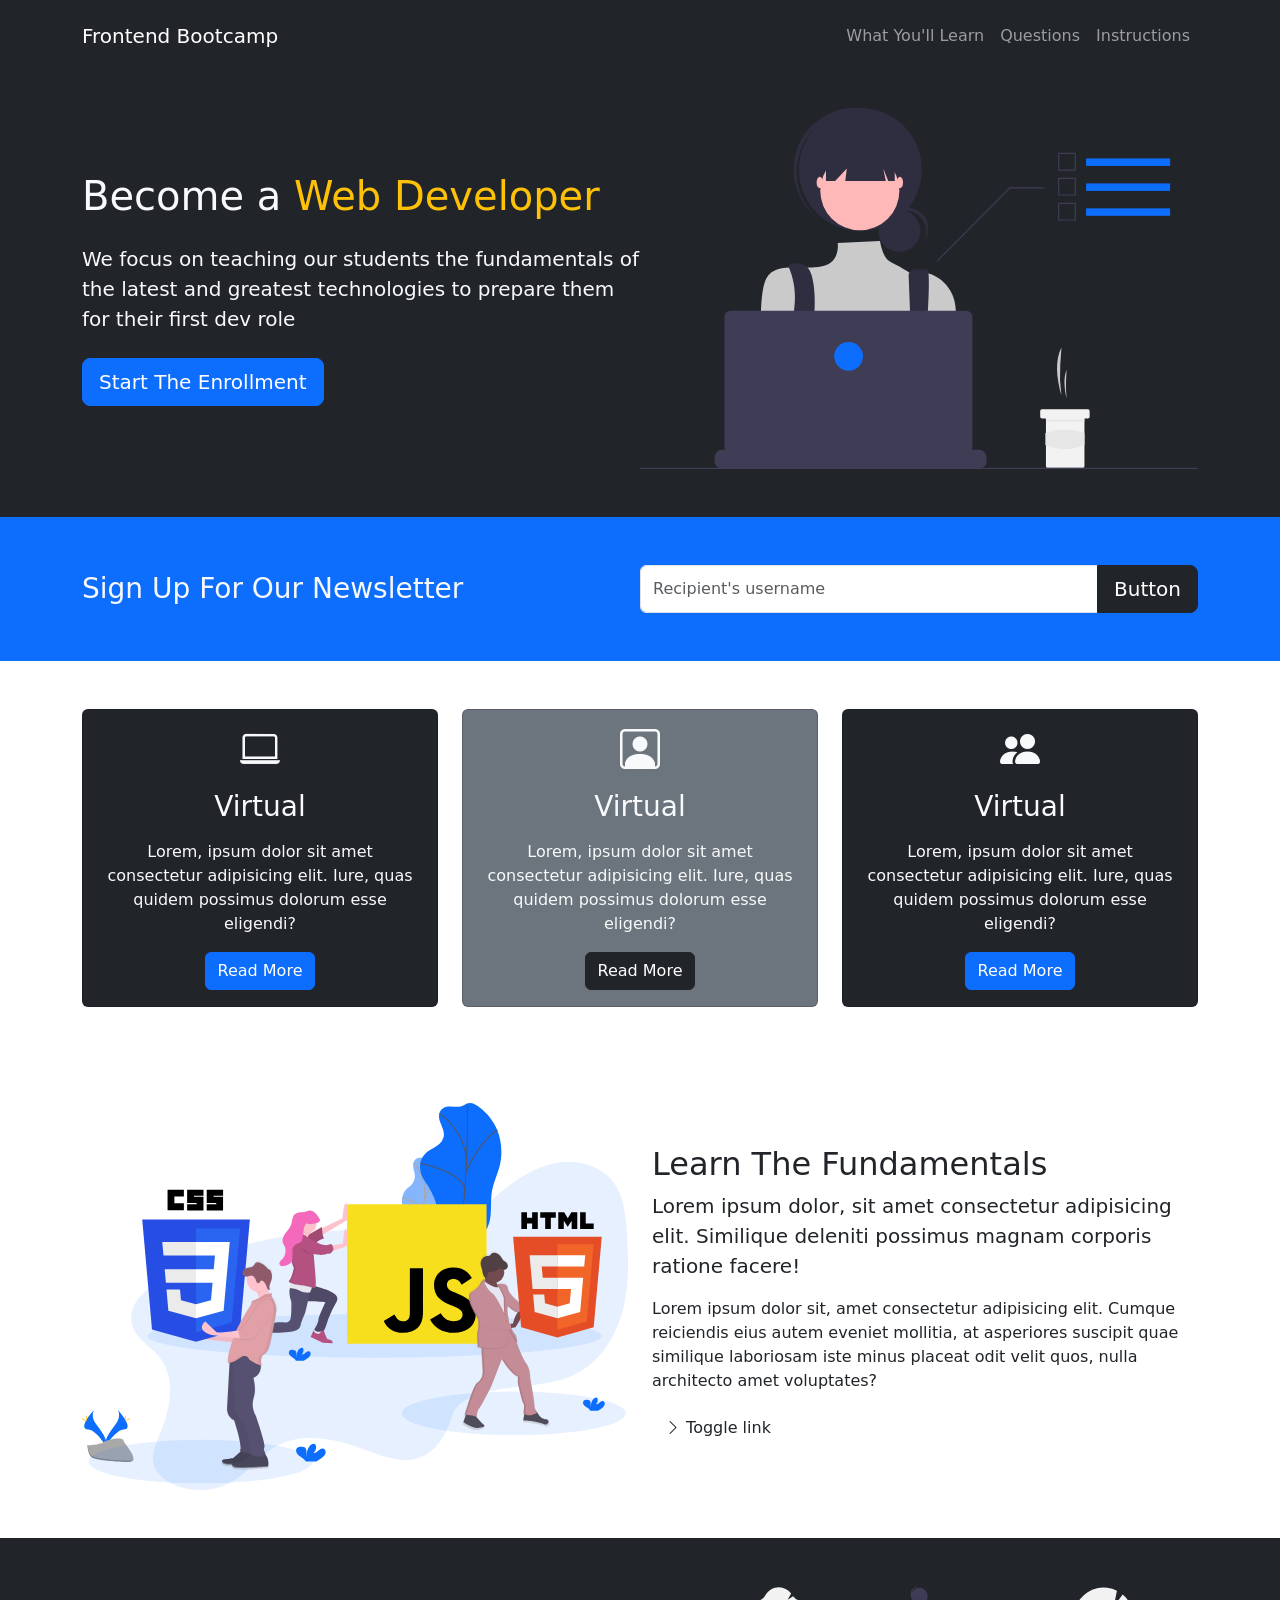
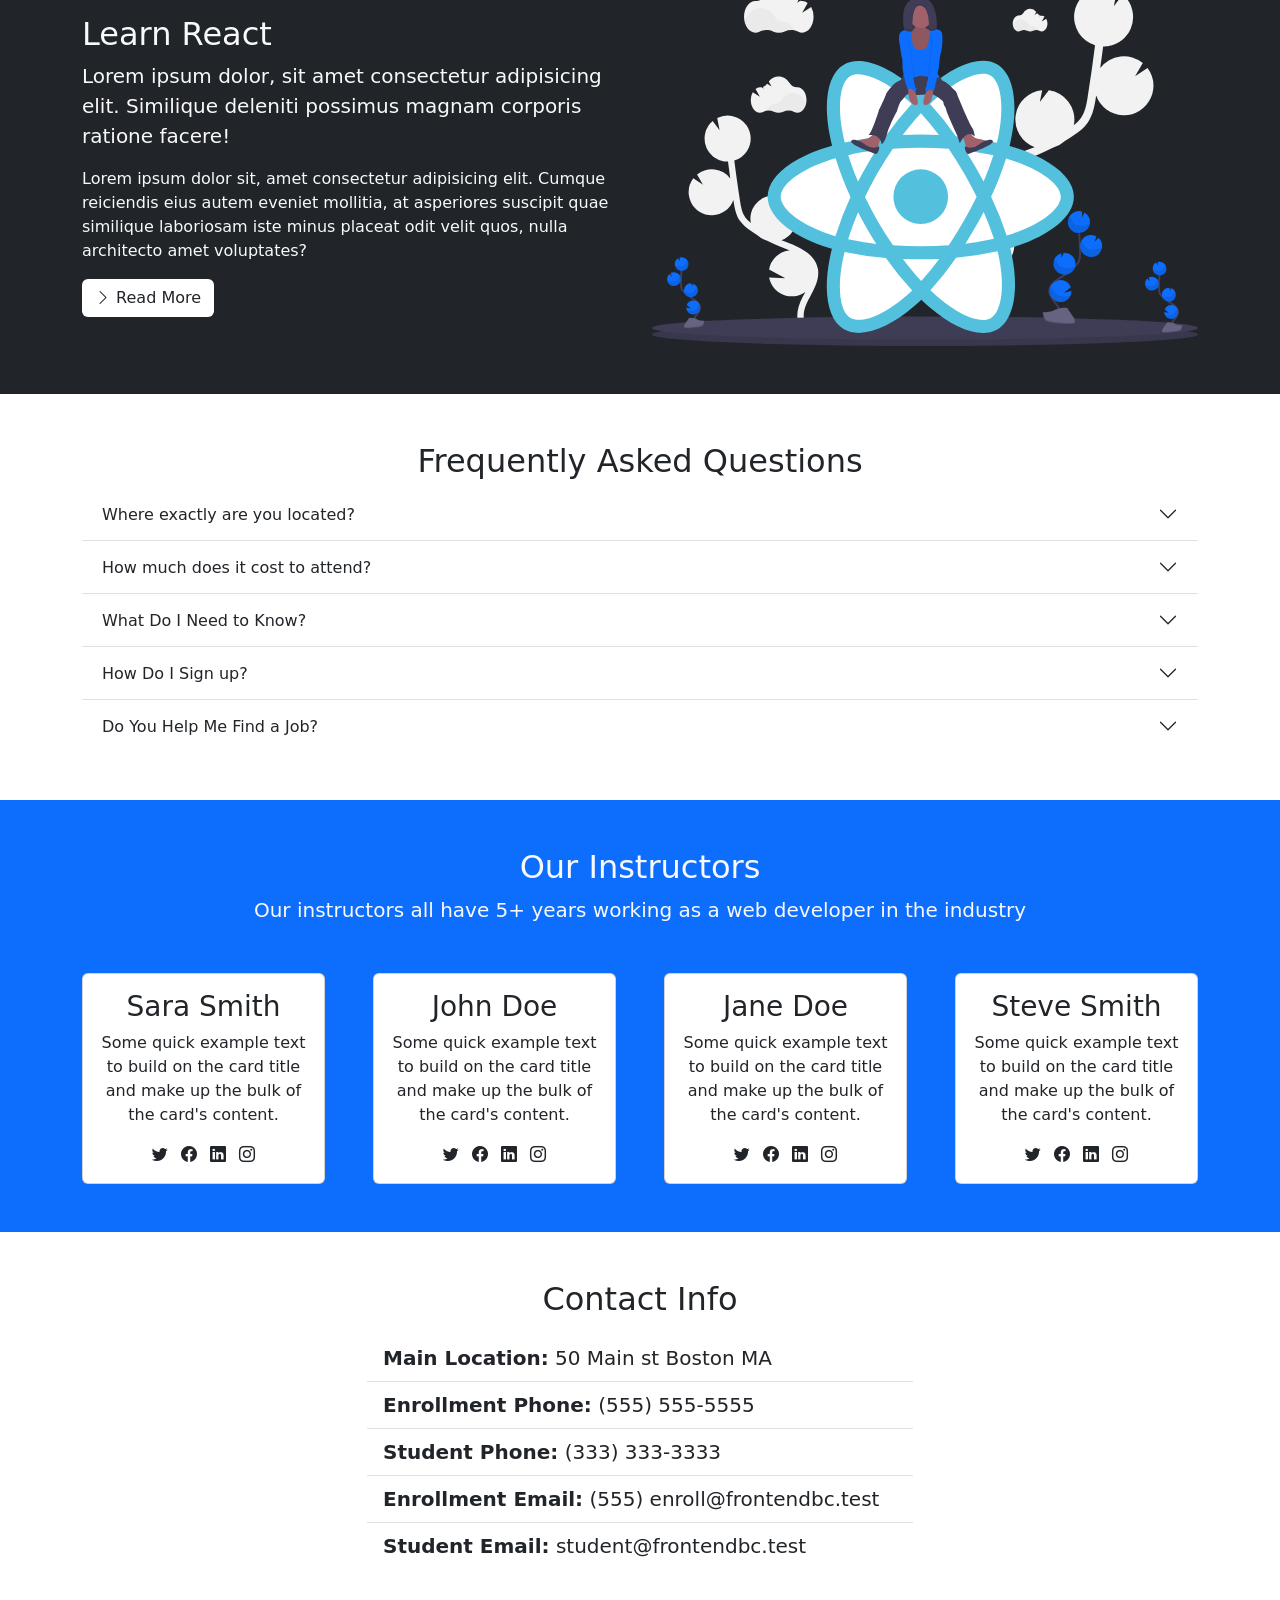
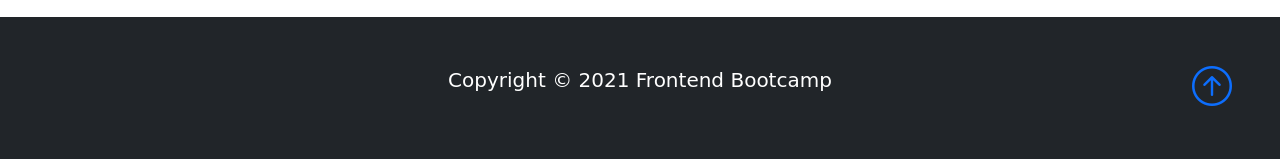
<file: bootstrap_training/index.html>
<!DOCTYPE html>
<html>
<head>

 	<meta charset="utf-8">
  	<meta name="viewport" content="width=device-width, initial-scale=1">
  	<link href="https://cdn.jsdelivr.net/npm/bootstrap@5.0.2/dist/css/bootstrap.min.css" rel="stylesheet" integrity="sha384-EVSTQN3/azprG1Anm3QDgpJLIm9Nao0Yz1ztcQTwFspd3yD65VohhpuuCOmLASjC" crossorigin="anonymous">
  	<link rel="stylesheet" type="text/css" href="style.css">
	<link rel="stylesheet" href="https://cdn.jsdelivr.net/npm/bootstrap-icons@1.3.0/font/bootstrap-icons.css">

	<title>Bootstrap</title>

</head>
<body>

<!-- NAVBAR -->

<nav class="navbar navbar-expand-lg bg-dark navbar-dark py-3 fixed-top">
	<div class="container">

		<a href="#" class="navbar-brand">Frontend Bootcamp</a>

		<button class="navbar-toggler" type="button" data-bs-toggle="collapse" data-bs-target="#navmenu">
			<span class="navbar-toggler-icon"></span>
		</button>

		<div class="collapse navbar-collapse" id="navmenu">
			<ul class="navbar-nav ms-auto">
				<li class="nav-item"><a href="#learning" class="nav-link">What You'll Learn</a></li>
				<li class="nav-item"><a href="#questions" class="nav-link">Questions</a></li>
				<li class="nav-item"><a href="#" class="nav-link">Instructions</a></li>
			</ul>
		</div>

	</div>
	
</nav>

<!-- SECTION -->

<section class="bg-dark text-light p-5 text-center text-sm-start">
	<div class="container">
		<div class="d-md-flex align-items-center justify-content-center">
			<div>
				<h1>Become a <span class="text-warning">Web Developer</span></h1>
				<p class="lead my-4">
					We focus on teaching our students the fundamentals of the latest and greatest technologies to prepare them for their first dev role
          		</p>
          		<button class="btn btn-primary btn-lg">Start The Enrollment</button>
			</div>
			<img src="img/showcase.svg" alt="" class="img-fluid w-50 d-none d-md-block">
		</div>
	</div>
</section>

<!-- NEWSLETTER -->

<section class="bg-primary text-light p-5">
	<div class="container">
		<div class="d-md-flex align-items-center justify-content-between">

			<h3 class="mb-3 mb-md-0">Sign Up For Our Newsletter</h3>

			<div class="input-group news-input">
				<input type="text" class="form-control" placeholder="Recipient's username">
			  	<button class="btn btn-dark btn-lg" type="button">
			  		Button
				</button>
			</div>

		</div>
	</div>
</section>

<!-- BOXES -->

<section class="p-5">
	<div class="container">
		<div class="text-center text-light">
			<div class="row g-4">

				<div class="col-md">

		            <div class="card bg-dark text-light">
		              	<div class="card-body text-center">
			                <div class="h1 mb-3">
			                  <i class="bi bi-laptop"></i>
			                </div>
			                <h3 class="card-title mb-3">Virtual</h3>
			                <p class="card-text">
			                  Lorem, ipsum dolor sit amet consectetur adipisicing elit.
			                  Iure, quas quidem possimus dolorum esse eligendi?
			                </p>
			                <a href="#" class="btn btn-primary">Read More</a>
		              	</div>
		            </div>

				</div>

				<div class="col-md">

					<div class="card bg-secondary text-light">
		              	<div class="card-body text-center">
			                <div class="h1 mb-3">
			                  <i class="bi bi-person-square"></i>
			                </div>
			                <h3 class="card-title mb-3">Virtual</h3>
			                <p class="card-text">
			                  Lorem, ipsum dolor sit amet consectetur adipisicing elit.
			                  Iure, quas quidem possimus dolorum esse eligendi?
			                </p>
			                <a href="#" class="btn btn-dark">Read More</a>
		              	</div>
		            </div>

		        </div>

				<div class="col-md">
					<div class="card bg-dark text-light">
	              		<div class="card-body text-center">
			                <div class="h1 mb-3">
			                  <i class="bi bi-people-fill"></i>
			                </div>
			                <h3 class="card-title mb-3">Virtual</h3>
			                <p class="card-text">
			                  Lorem, ipsum dolor sit amet consectetur adipisicing elit.
			                  Iure, quas quidem possimus dolorum esse eligendi?
			                </p>
			                <a href="#" class="btn btn-primary">Read More</a>
		              	</div>
		            </div>

				</div>

			</div>
		</div>
	</div>		
</section>				

<!-- LEARN THE  -->

<section class="p-5">
	<div class="container">
		<div class="row align-items-center justify-content-between">

			<div class="col-md">
				<img src="img/fundamentals.svg" alt="" class="img-fluid">
			</div>

			<div class="col-md">	

					<h2 id="learning">Learn The Fundamentals</h2>
					<p class="lead">
						Lorem ipsum dolor, sit amet consectetur adipisicing elit.
	          			Similique deleniti possimus magnam corporis ratione facere!
	      			</p>
					<p> 
						Lorem ipsum dolor sit, amet consectetur adipisicing elit. Cumque
		                reiciendis eius autem eveniet mollitia, at asperiores suscipit
		                quae similique laboriosam iste minus placeat odit velit quos,
		                nulla architecto amet voluptates?
		            </p>
		            <a href="#" class="btn btn-white" role="button" data-bs-toggle="button">
		            	<i class="bi bi-chevron-right"></i> Toggle link
		        	</a>
				
			</div>

		</div>
	</div>
</section>

<!-- LEARN REACT -->

<section class="p-5 bg-dark">
	<div class="container text-light text-start">
		<div class="row justify-content-between align-items-center">

			<div class="col-md">
				<h2>Learn React</h2>
				<p class="lead">Lorem ipsum dolor, sit amet consectetur adipisicing elit. Similique deleniti possimus magnam corporis ratione facere!</p>
				<p>Lorem ipsum dolor sit, amet consectetur adipisicing elit. Cumque reiciendis eius autem eveniet mollitia, at asperiores suscipit quae similique laboriosam iste minus placeat odit velit quos, nulla architecto amet voluptates? </p>
				<a href="#" class="btn bg-white btn-white" role="button" data-bs-toggle="button">
		            <i class="bi bi-chevron-right"></i> Read More
		        </a>
			</div>

			<div class="col-md d-none d-md-block">
				<img src="img/react.svg" alt="" class="img-fluid">
			</div>

		</div>
	</div>
</section>

<!-- QUESTIONS -->

<section class="p-5">
	<div class="container">

		<div class="text-center">
		 	<h2 id="questions">Frequently Asked Questions</h2>
		</div>


		<div class="accordion accordion-flush" id="questionflush1">
		  	<div class="accordion-item">

		    <h2 class="accordion-header" id="flush-headingOne">
	      		<button class="accordion-button collapsed" type="button" data-bs-toggle="collapse" data-bs-target="#question1">
		        Where exactly are you located?
      			</button>
    		</h2>

		    <div id="question1" class="accordion-collapse collapse" data-bs-parent="#questionflush1">
		        <div class="accordion-body">Lorem ipsum dolor sit amet consectetur adipisicing elit. Numquam beatae fuga animi distinctio perspiciatis adipisci velit maiores totam tempora accusamus modi explicabo accusantium consequatur, praesentium rem quisquam molestias at quos vero. Officiis ad velit doloremque at. Dignissimos praesentium necessitatibus natus corrupti cum consequatur aliquam! Minima molestias iure quam distinctio velit. 
		    </div>

		    </div>
		</div>

		<div class="accordion accordion-flush" id="questionflush3">
		  	<div class="accordion-item">

		    <h2 class="accordion-header" id="flush-headingOne">
	      		<button class="accordion-button collapsed" type="button" data-bs-toggle="collapse" data-bs-target="#question3">
		        How much does it cost to attend?
      			</button>
    		</h2>

		    <div id="question3" class="accordion-collapse collapse" data-bs-parent="#questionflush3">
		        <div class="accordion-body">Lorem ipsum dolor sit amet consectetur adipisicing elit. Numquam beatae fuga animi distinctio perspiciatis adipisci velit maiores totam tempora accusamus modi explicabo accusantium consequatur, praesentium rem quisquam molestias at quos vero. Officiis ad velit doloremque at. Dignissimos praesentium necessitatibus natus corrupti cum consequatur aliquam! Minima molestias iure quam distinctio velit. 
		    </div>

		    </div>
		</div>

		<div class="accordion accordion-flush" id="questionflush4">
		  	<div class="accordion-item">

		    <h2 class="accordion-header" id="flush-headingOne">
	      		<button class="accordion-button collapsed" type="button" data-bs-toggle="collapse" data-bs-target="#question4">
		        What Do I Need to Know?
      			</button>
    		</h2>

		    <div id="question4" class="accordion-collapse collapse" data-bs-parent="#questionflush4">
		        <div class="accordion-body">Lorem ipsum dolor sit amet consectetur adipisicing elit. Numquam beatae fuga animi distinctio perspiciatis adipisci velit maiores totam tempora accusamus modi explicabo accusantium consequatur, praesentium rem quisquam molestias at quos vero. Officiis ad velit doloremque at. Dignissimos praesentium necessitatibus natus corrupti cum consequatur aliquam! Minima molestias iure quam distinctio velit. 
		    </div>

		    </div>
		</div>


		<div class="accordion accordion-flush" id="questionflush5">
		  	<div class="accordion-item">

		    <h2 class="accordion-header" id="flush-headingOne">
	      		<button class="accordion-button collapsed" type="button" data-bs-toggle="collapse" data-bs-target="#question5">
		        How Do I Sign up?
      			</button>
    		</h2>

		    <div id="question5" class="accordion-collapse collapse" data-bs-parent="#questionflush5">
		        <div class="accordion-body">Lorem ipsum dolor sit amet consectetur adipisicing elit. Numquam beatae fuga animi distinctio perspiciatis adipisci velit maiores totam tempora accusamus modi explicabo accusantium consequatur, praesentium rem quisquam molestias at quos vero. Officiis ad velit doloremque at. Dignissimos praesentium necessitatibus natus corrupti cum consequatur aliquam! Minima molestias iure quam distinctio velit. 
		    </div>

		    </div>
		</div>


		<div class="accordion accordion-flush" id="questionflush6">
		  	<div class="accordion-item">

		    <h2 class="accordion-header" id="flush-headingOne">
	      		<button class="accordion-button collapsed" type="button" data-bs-toggle="collapse" data-bs-target="#question6">
		        Do You Help Me Find a Job?
      			</button>
    		</h2>

		    <div id="question6" class="accordion-collapse collapse" data-bs-parent="#questionflush6">
		        <div class="accordion-body">Lorem ipsum dolor sit amet consectetur adipisicing elit. Numquam beatae fuga animi distinctio perspiciatis adipisci velit maiores totam tempora accusamus modi explicabo accusantium consequatur, praesentium rem quisquam molestias at quos vero. Officiis ad velit doloremque at. Dignissimos praesentium necessitatibus natus corrupti cum consequatur aliquam! Minima molestias iure quam distinctio velit. 
		    </div>

		    </div>
	</div>
</section>

<!-- CONTACTS -->

<section class="p-5  text-center bg-primary text-light">
	<div class="container">
		<h2>Our Instructors</h2>
		<p class="lead mb-5"> Our instructors all have 5+ years working as a web developer in the industry </p>
		<div class="row g-5 text-dark">

			<div class="col-md-6 col-lg-3">

				<div class="card">
					<div class="card-body">
						<h3>Sara Smith</h3>
					    <p class="card-text">Some quick example text to build on the card title and make up the bulk of the card's content.</p>
	                    <a href="#"><i class="bi bi-twitter text-dark mx-1"></i></a>
                		<a href="#"><i class="bi bi-facebook text-dark mx-1"></i></a>
               			<a href="#"><i class="bi bi-linkedin text-dark mx-1"></i></a>
                		<a href="#"><i class="bi bi-instagram text-dark mx-1"></i></a>
					</div>
				</div>

			</div>

			<div class="col-md-6 col-lg-3">
				<div class="card">
					<div class="card-body">
						<h3>John Doe</h3>
					    <p class="card-text">Some quick example text to build on the card title and make up the bulk of the card's content.</p>
	                    <a href="#"><i class="bi bi-twitter text-dark mx-1"></i></a>
                		<a href="#"><i class="bi bi-facebook text-dark mx-1"></i></a>
                		<a href="#"><i class="bi bi-linkedin text-dark mx-1"></i></a>
               			<a href="#"><i class="bi bi-instagram text-dark mx-1"></i></a>
					</div>
				</div>				

			</div>

			<div class="col-md-6 col-lg-3">
				<div class="card">
					<div class="card-body">
						<h3>Jane Doe</h3>
					    <p class="card-text">Some quick example text to build on the card title and make up the bulk of the card's content.</p>
	                    <a href="#"><i class="bi bi-twitter text-dark mx-1"></i></a>
                		<a href="#"><i class="bi bi-facebook text-dark mx-1"></i></a>
                		<a href="#"><i class="bi bi-linkedin text-dark mx-1"></i></a>
                		<a href="#"><i class="bi bi-instagram text-dark mx-1"></i></a>
					</div>
				</div>				

			</div>

			<div class="col-md-6 col-lg-3">
				<div class="card">
					<div class="card-body">
						<h3>Steve Smith</h3>
					    <p class="card-text">Some quick example text to build on the card title and make up the bulk of the card's content.</p>
	                    <a href="#"><i class="bi bi-twitter text-dark mx-1"></i></a>
                		<a href="#"><i class="bi bi-facebook text-dark mx-1"></i></a>
                		<a href="#"><i class="bi bi-linkedin text-dark mx-1"></i></a>
                		<a href="#"><i class="bi bi-instagram text-dark mx-1"></i></a>
					</div>
				</div>				

			</div>

		</div>
	</div>
</section>

<!-- INFO-->

<section class="p-5">
	<div class="container">
		<div class="row justify-content-center align-items-center">

			<div class="col-md-6 col-12">
				<div>
					<h2 class="text-center mb-3">Contact Info</h2>
					<ul class="list-group list-group-flush lead">
		              <li class="list-group-item">
		                <span class="fw-bold">Main Location:</span> 50 Main st Boston MA
		              </li>
		              <li class="list-group-item">
		                <span class="fw-bold">Enrollment Phone:</span> (555) 555-5555
		              </li>
		              <li class="list-group-item">
		                <span class="fw-bold">Student Phone:</span> (333) 333-3333
		              </li>
		              <li class="list-group-item">
		                <span class="fw-bold">Enrollment Email:</span> (555)
		                enroll@frontendbc.test
		              </li>
		              <li class="list-group-item">
		                <span class="fw-bold">Student Email:</span>
		                student@frontendbc.test
		              </li>
		            </ul>
				</div>	
			</div>

		</div>
	</div>
</section>					

<!-- FOOTER -->

<footer class="p-5 bg-dark text-white text-center position-relative">
  	<div class="container">
	    <p class="lead">Copyright &copy; 2021 Frontend Bootcamp</p>

	    <a href="#" class="position-absolute bottom-0 end-0 p-5">
	      <i class="bi bi-arrow-up-circle h1"></i>
	    </a>
  	</div>
</footer>

<script src="https://cdn.jsdelivr.net/npm/bootstrap@5.0.2/dist/js/bootstrap.bundle.min.js" integrity="sha384-MrcW6ZMFYlzcLA8Nl+NtUVF0sA7MsXsP1UyJoMp4YLEuNSfAP+JcXn/tWtIaxVXM" crossorigin="anonymous"></script>
</body>
</html>
</file>
<file: bootstrap_training/style.css>
body::before {
	display: block;
	content: "";
	height: 60px;
}

@media (min-width: 768px) {
	.news-input {
		width: 50%;
	}
}
</file>
